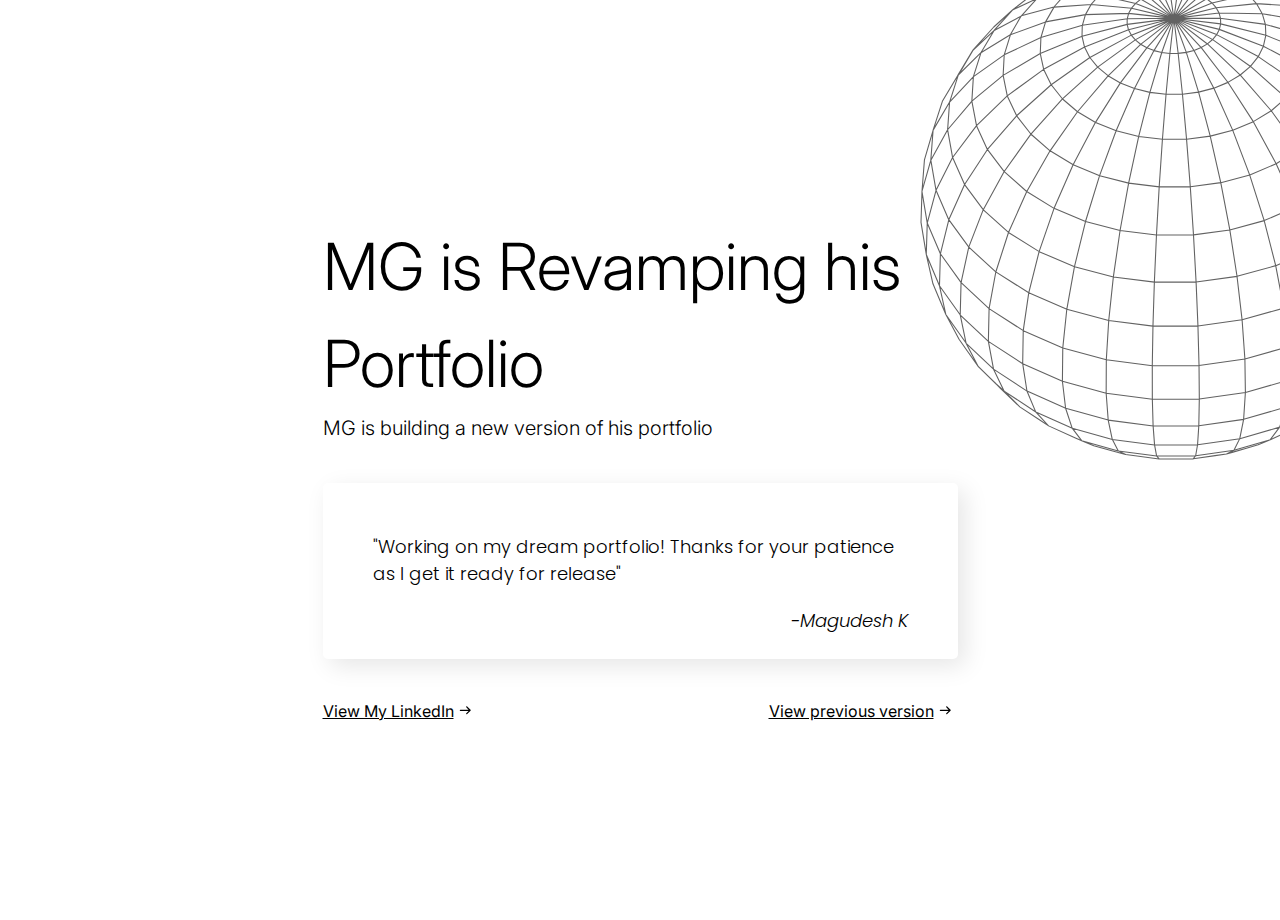
<file: index.html>
<!DOCTYPE html>
<html lang="en">
<head>
    <meta charset="UTF-8">
    <meta name="viewport" content="width=device-width, initial-scale=1.0">
    <title>Portfolio || Revamping</title>
    <link rel="preconnect" href="https://fonts.googleapis.com">
    <link rel="preconnect" href="https://fonts.gstatic.com" crossorigin>
    <link href="https://fonts.googleapis.com/css2?family=Inter:wght@100..900&display=swap" rel="stylesheet">
    <link href="https://fonts.googleapis.com/css2?family=Poppins:ital,wght@0,100;0,200;0,300;0,400;0,500;0,600;0,700;0,800;0,900;1,100;1,200;1,300;1,400;1,500;1,600;1,700;1,800;1,900&display=swap" rel="stylesheet">
    <link rel="stylesheet" href="index.css">
</head>
<body>
    <div class="parent">
        <div class="image">
            <img src="Assets/images/sphere.svg" alt="sphere">
        </div>
        <div class="header">
            <p class="mainh">MG is Revamping his Portfolio</p>
            <p class="sech">MG is building a new version of his portfolio</p>
        </div>
        <div class="image-encl">
            <div class="card">
                <p class="cont">"Working on my dream portfolio! Thanks for your patience as I get it ready for release"</p>
                <p class="author">-Magudesh K</p>
            </div>
        </div>
        <div class="prevver-wrap">
            <div class="prevver">
            <a href="https://www.linkedin.com/in/magudesh-k-9325852b6/">View My LinkedIn</a>
            <img src="Assets/images/ar.svg" alt="arrow">
            </div>
            <div class="prevver">
            <a href="previous.html">View previous version</a>
            <img src="Assets/images/ar.svg" alt="arrow">
            </div>
        </div>
    </div>
</body>
</html>
</file>
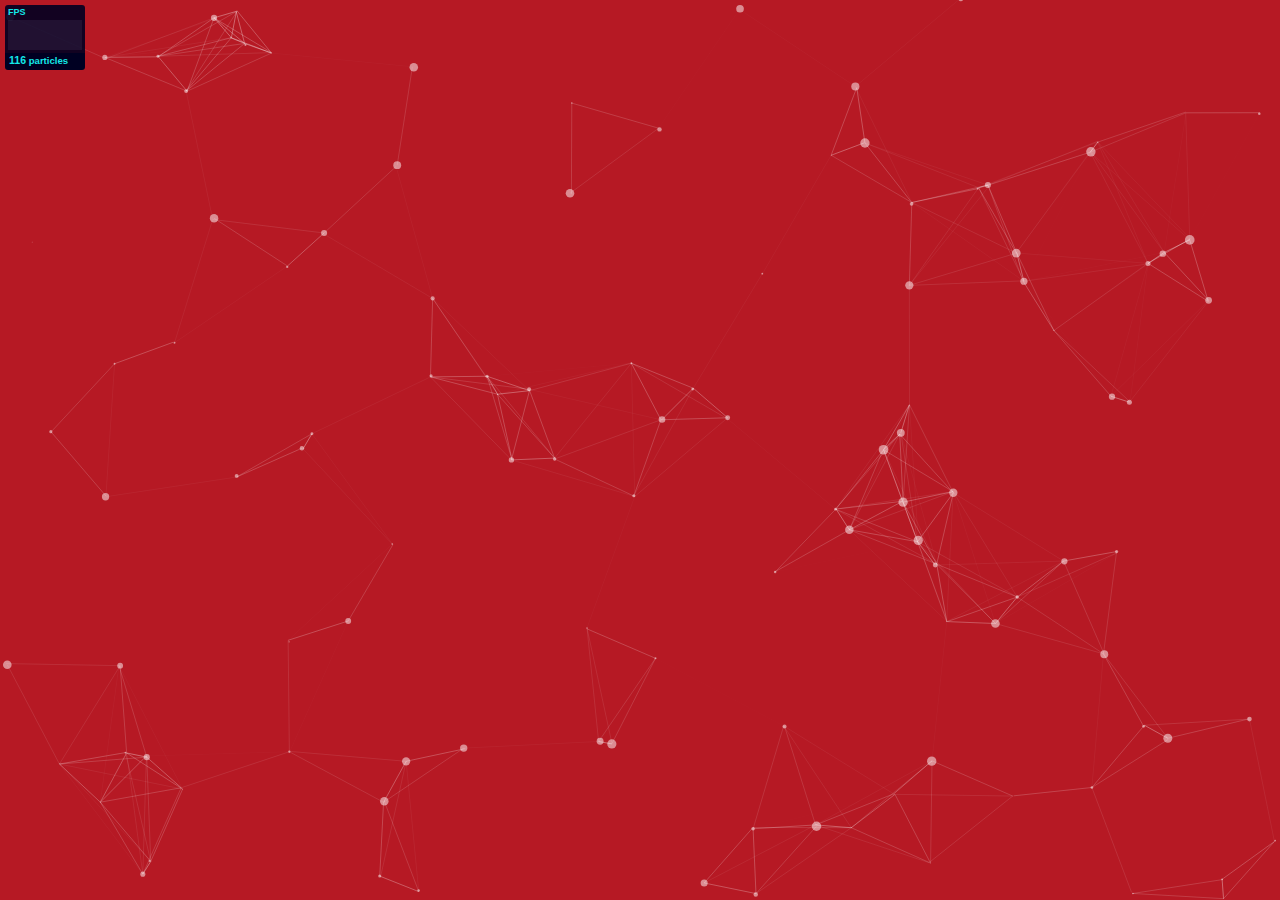
<file: Assets/particles.js-master/demo/index.html>
<!DOCTYPE html>
<html lang="en">
<head>
  <meta charset="utf-8">
  <title>particles.js</title>
  <meta name="description" content="particles.js is a lightweight JavaScript library for creating particles.">
  <meta name="author" content="Vincent Garreau" />
  <meta name="viewport" content="width=device-width, initial-scale=1.0, minimum-scale=1.0, maximum-scale=1.0, user-scalable=no">
  <link rel="stylesheet" media="screen" href="css/style.css">
</head>
<body>

<!-- count particles -->
<div class="count-particles">
  <span class="js-count-particles">--</span> particles
</div>

<!-- particles.js container -->
<div id="particles-js"></div>

<!-- scripts -->
<script src="../particles.js"></script>
<script src="js/app.js"></script>

<!-- stats.js -->
<script src="js/lib/stats.js"></script>
<script>
  var count_particles, stats, update;
  stats = new Stats;
  stats.setMode(0);
  stats.domElement.style.position = 'absolute';
  stats.domElement.style.left = '0px';
  stats.domElement.style.top = '0px';
  document.body.appendChild(stats.domElement);
  count_particles = document.querySelector('.js-count-particles');
  update = function() {
    stats.begin();
    stats.end();
    if (window.pJSDom[0].pJS.particles && window.pJSDom[0].pJS.particles.array) {
      count_particles.innerText = window.pJSDom[0].pJS.particles.array.length;
    }
    requestAnimationFrame(update);
  };
  requestAnimationFrame(update);
</script>

</body>
</html>
</file>
<file: index.css>
*
{
    margin: 0;
    padding: 0;
    box-sizing: border-box;
    font-family: "Inter", sans-serif;
    font-size: 10px;
}
body
{
    display: flex;
    flex-direction: column;
    align-items: center;
    width: 100%;
    height: 100vh;
    position: relative;
    overflow: hidden;
    padding: 2em;
}
.parent
{
    max-width: 635px;
    min-height: 100vh;
    display: flex;
    flex-direction: column;
    justify-content: center;
}
.mainh
{
    font-size: 6.5em;
    font-weight: 300;
    line-height: 1.5em;
}
.sech
{
    font-size: 2em;
    font-weight: 300;
    line-height: 1.5em;
}
.image-encl
{
    width: 100%;
    margin-top: 4em;
}
.image-encl>img
{
    width: 100%;
}
.prevver-wrap{
    display: flex;
    justify-content: space-between;
    margin-top: 4em;
}
.prevver
{
    display: flex;
    align-items: center;
}
.prevver>a
{
    text-decoration: underline;
    color: black;
    font-size: 1.6em;
}
.image
{
    display: flex;
    justify-content: center;
    align-items: center;
    position: absolute;
    top: -50px;
    right: -150px;
}
.card
{
    width: 100%;
    padding: 5em 5em 2.5em 5em;
    box-shadow: 7px 7px 24px rgba(0, 0, 0, 0.1);
    border-radius: 5px;
    display: flex;
    flex-direction: column;
    gap: 2em;
}
.cont
{
    font-size: 1.8em;
    font-weight: 300;
    font-family: "Poppins", sans-serif !important;
}
.author
{
    font-size: 1.8em;
    font-weight: 300;
    font-family: "Poppins", sans-serif !important;  
    font-style: italic;
    margin-left: auto;
}
@media (max-width: 1024px)
{
    .image>img
    {
        max-width: 70%;
        top: -50px;
        right: -150px;
    }
}
</file>
<file: Assets/particles.js-master/demo/css/style.css>
/* =============================================================================
   HTML5 CSS Reset Minified - Eric Meyer
   ========================================================================== */

html,body,div,span,object,iframe,h1,h2,h3,h4,h5,h6,p,blockquote,pre,abbr,address,cite,code,del,dfn,em,img,ins,kbd,q,samp,small,strong,sub,sup,var,b,i,dl,dt,dd,ol,ul,li,fieldset,form,label,legend,table,caption,tbody,tfoot,thead,tr,th,td,article,aside,canvas,details,figcaption,figure,footer,header,hgroup,menu,nav,section,summary,time,mark,audio,video{margin:0;padding:0;border:0;outline:0;font-size:100%;vertical-align:baseline;background:transparent}
body{line-height:1}
article,aside,details,figcaption,figure,footer,header,hgroup,menu,nav,section{display:block}
nav ul{list-style:none}
blockquote,q{quotes:none}
blockquote:before,blockquote:after,q:before,q:after{content:none}
a{margin:0;padding:0;font-size:100%;vertical-align:baseline;background:transparent;text-decoration:none}
mark{background-color:#ff9;color:#000;font-style:italic;font-weight:bold}
del{text-decoration:line-through}
abbr[title],dfn[title]{border-bottom:1px dotted;cursor:help}
table{border-collapse:collapse;border-spacing:0}
hr{display:block;height:1px;border:0;border-top:1px solid #ccc;margin:1em 0;padding:0}
input,select{vertical-align:middle}
li{list-style:none}


/* =============================================================================
   My CSS
   ========================================================================== */

/* ---- base ---- */

html,body{ 
	width:100%;
	height:100%;
	background:#111;
}

html{
  -webkit-tap-highlight-color: rgba(0, 0, 0, 0);
}

body{
  font:normal 75% Arial, Helvetica, sans-serif;
}

canvas{
  display:block;
  vertical-align:bottom;
}


/* ---- stats.js ---- */

.count-particles{
  background: #000022;
  position: absolute;
  top: 48px;
  left: 0;
  width: 80px;
  color: #13E8E9;
  font-size: .8em;
  text-align: left;
  text-indent: 4px;
  line-height: 14px;
  padding-bottom: 2px;
  font-family: Helvetica, Arial, sans-serif;
  font-weight: bold;
}

.js-count-particles{
  font-size: 1.1em;
}

#stats,
.count-particles{
  -webkit-user-select: none;
  margin-top: 5px;
  margin-left: 5px;
}

#stats{
  border-radius: 3px 3px 0 0;
  overflow: hidden;
}

.count-particles{
  border-radius: 0 0 3px 3px;
}


/* ---- particles.js container ---- */

#particles-js{
  width: 100%;
  height: 100%;
  background-color: #b61924;
  background-image: url('');
  background-size: cover;
  background-position: 50% 50%;
  background-repeat: no-repeat;
}
</file>
